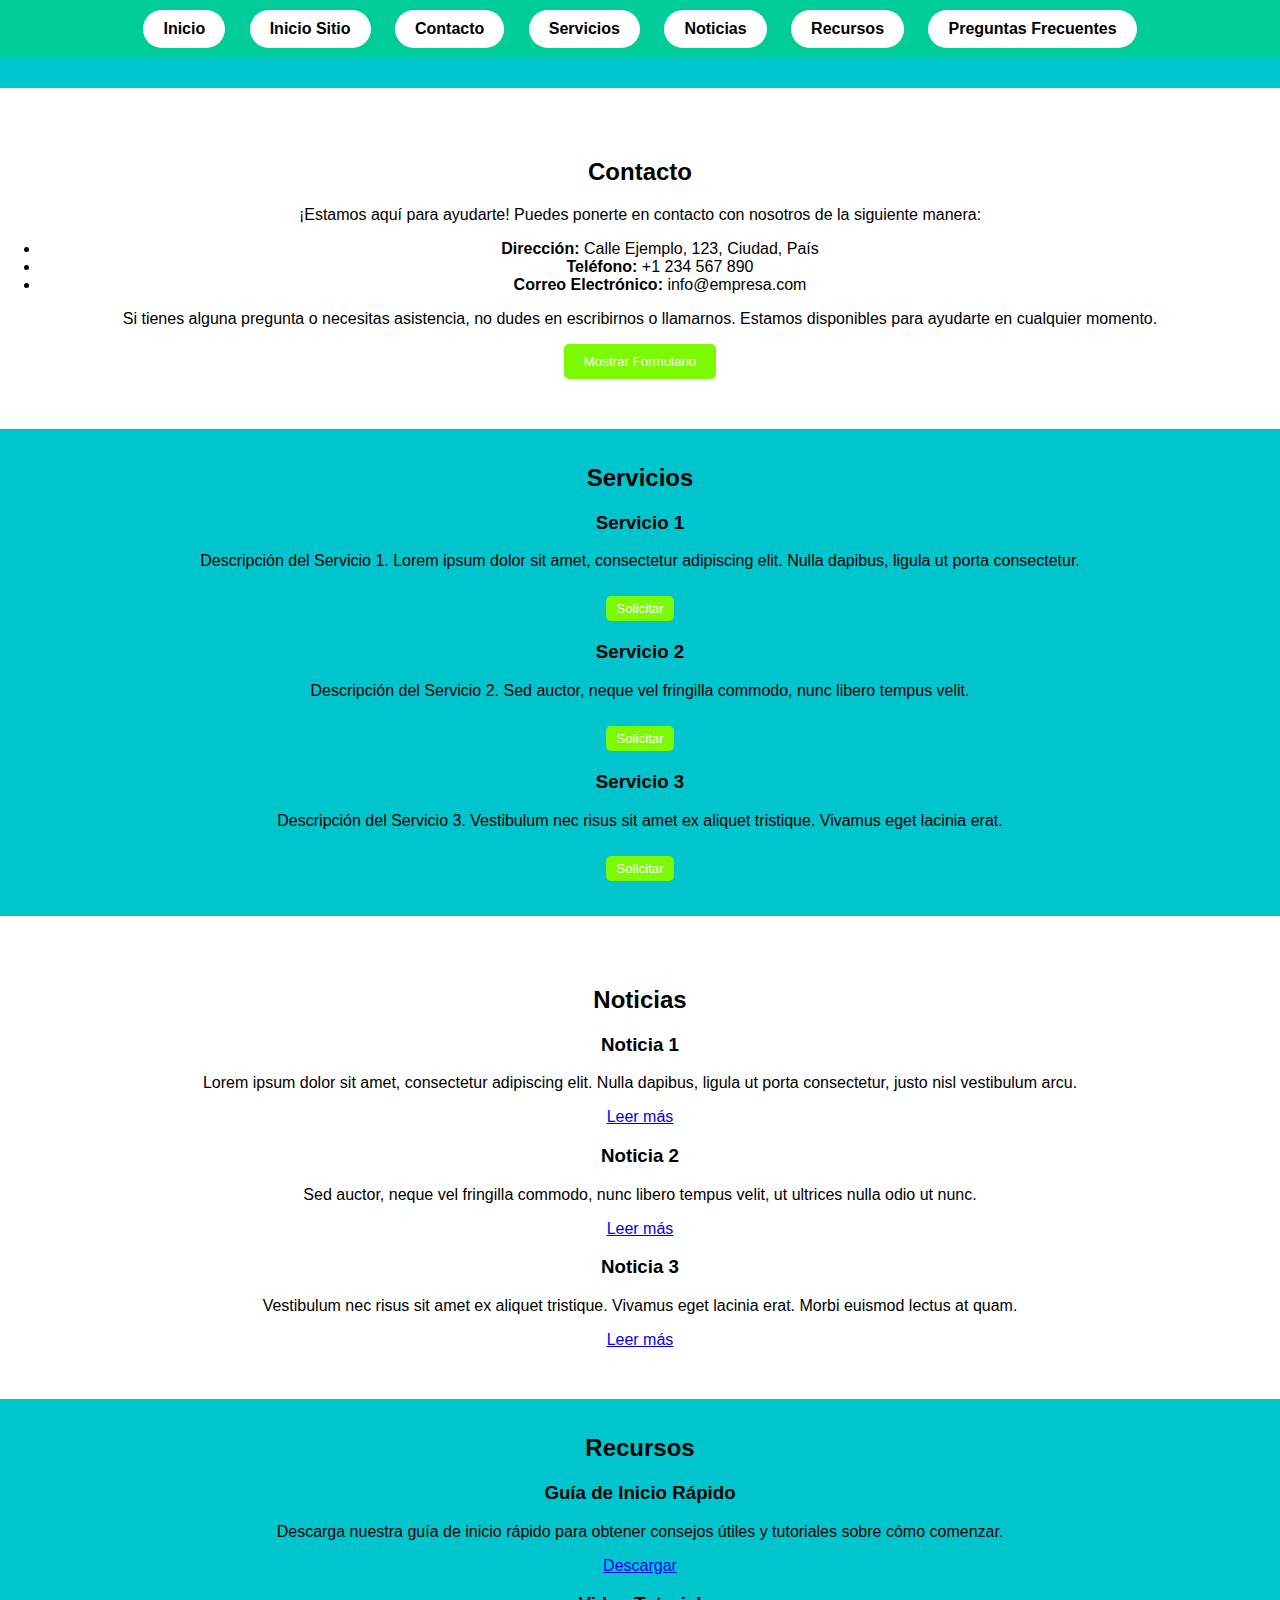
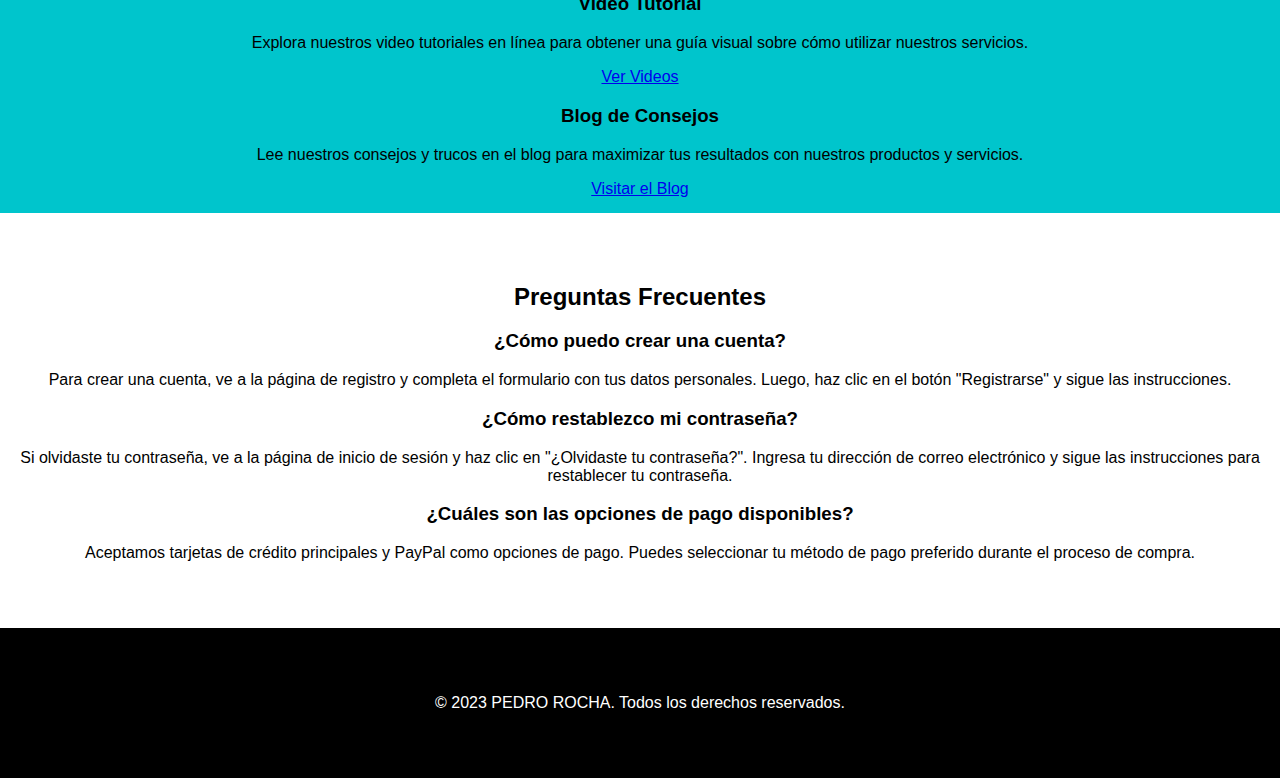
<file: ejercicio10.html>
<!DOCTYPE html>
<html lang="es">
<head>
    <meta charset="UTF-8">
    <meta name="viewport" content="width=device-width, initial-scale=1.0">
    <link rel="stylesheet" href="sitio_web.css">
    <title>Nombre de la Empresa</title>
</head>
<body>
    <header id="encabezado">
        <nav id="menu">
            <ul>
                <li><a href="index.html">Inicio</a></li>
                <li><a href="#inicio">Inicio Sitio</a></li>
                <li><a href="#contacto">Contacto</a></li>
                <li><a href="#servicios">Servicios</a></li>
                <li><a href="#noticias">Noticias</a></li>
                <li><a href="#recursos">Recursos</a></li>
                <li><a href="#preguntas-frecuentes">Preguntas Frecuentes</a></li>
            </ul>
        </nav>
    </header>

    <section id="inicio" class="seccion-verde">
        <!-- Contenido de la sección de Inicio -->
    </section>
    <section id="contacto" class="seccion-blanca">
        <div class="contenedor">
            <h2>Contacto</h2>
            <p>¡Estamos aquí para ayudarte! Puedes ponerte en contacto con nosotros de la siguiente manera:</p>
            <ul>
                <li><strong>Dirección:</strong> Calle Ejemplo, 123, Ciudad, País</li>
                <li><strong>Teléfono:</strong> +1 234 567 890</li>
                <li><strong>Correo Electrónico:</strong> info@empresa.com</li>
            </ul>
            <p>Si tienes alguna pregunta o necesitas asistencia, no dudes en escribirnos o llamarnos. Estamos disponibles para ayudarte en cualquier momento.</p>
    
            <button id="mostrarFormulario" class="boton">Mostrar Formulario</button>
    
            <div id="formularioConsulta" style="display: none;">
                <!-- Aquí coloca tu formulario de consulta -->
                <form>
                    <label for="nombre">Nombre:</label>
                    <input type="text" id="nombre" name="nombre">
    
                    <label for="correo">Correo Electrónico:</label>
                    <input type="email" id="correo" name="correo">
    
                    <label for="mensaje">Mensaje:</label>
                    <textarea id="mensaje" name="mensaje" rows="4"></textarea>
    
                    <input type="submit" value="Enviar">
                </form>
            </div>
        </div>
    </section>
    

    <section id="servicios" class="seccion-verde">
        <div class="contenedor">
            <h2>Servicios</h2>
            <div class="servicio">
                <h3>Servicio 1</h3>
                <p>Descripción del Servicio 1. Lorem ipsum dolor sit amet, consectetur adipiscing elit. Nulla dapibus, ligula ut porta consectetur.</p>
                <button class="boton-solicitar">Solicitar</button>
            </div>
            <div class="servicio">
                <h3>Servicio 2</h3>
                <p>Descripción del Servicio 2. Sed auctor, neque vel fringilla commodo, nunc libero tempus velit.</p>
                <button class="boton-solicitar">Solicitar</button>
            </div>
            <div class="servicio">
                <h3>Servicio 3</h3>
                <p>Descripción del Servicio 3. Vestibulum nec risus sit amet ex aliquet tristique. Vivamus eget lacinia erat.</p>
                <button class="boton-solicitar">Solicitar</button>
            </div>
        </div>
    </section>
    

    <section id="noticias" class="seccion-blanca">
        <div class="contenedor">
            <h2>Noticias</h2>
            <div class="noticia">
                <h3>Noticia 1</h3>
                <p>Lorem ipsum dolor sit amet, consectetur adipiscing elit. Nulla dapibus, ligula ut porta consectetur, justo nisl vestibulum arcu.</p>
                <a href="#">Leer más</a>
            </div>
            <div class="noticia">
                <h3>Noticia 2</h3>
                <p>Sed auctor, neque vel fringilla commodo, nunc libero tempus velit, ut ultrices nulla odio ut nunc.</p>
                <a href="#">Leer más</a>
            </div>
            <div class="noticia">
                <h3>Noticia 3</h3>
                <p>Vestibulum nec risus sit amet ex aliquet tristique. Vivamus eget lacinia erat. Morbi euismod lectus at quam.</p>
                <a href="#">Leer más</a>
            </div>
        </div>
    </section>
    

    <section id="recursos" class="seccion-verde">
        <div class="contenedor">
            <h2>Recursos</h2>
            <div class="recurso">
                <h3>Guía de Inicio Rápido</h3>
                <p>Descarga nuestra guía de inicio rápido para obtener consejos útiles y tutoriales sobre cómo comenzar.</p>
                <a href="#">Descargar</a>
            </div>
            <div class="recurso">
                <h3>Video Tutorial</h3>
                <p>Explora nuestros video tutoriales en línea para obtener una guía visual sobre cómo utilizar nuestros servicios.</p>
                <a href="#">Ver Videos</a>
            </div>
            <div class="recurso">
                <h3>Blog de Consejos</h3>
                <p>Lee nuestros consejos y trucos en el blog para maximizar tus resultados con nuestros productos y servicios.</p>
                <a href="#">Visitar el Blog</a>
            </div>
        </div>
    </section>
    

    <section id="preguntas-frecuentes" class="seccion-blanca">
        <div class="contenedor">
            <h2>Preguntas Frecuentes</h2>
            <div class="pregunta-frecuente">
                <h3>¿Cómo puedo crear una cuenta?</h3>
                <p>Para crear una cuenta, ve a la página de registro y completa el formulario con tus datos personales. Luego, haz clic en el botón "Registrarse" y sigue las instrucciones.</p>
            </div>
            <div class="pregunta-frecuente">
                <h3>¿Cómo restablezco mi contraseña?</h3>
                <p>Si olvidaste tu contraseña, ve a la página de inicio de sesión y haz clic en "¿Olvidaste tu contraseña?". Ingresa tu dirección de correo electrónico y sigue las instrucciones para restablecer tu contraseña.</p>
            </div>
            <div class="pregunta-frecuente">
                <h3>¿Cuáles son las opciones de pago disponibles?</h3>
                <p>Aceptamos tarjetas de crédito principales y PayPal como opciones de pago. Puedes seleccionar tu método de pago preferido durante el proceso de compra.</p>
            </div>
        </div>
    </section>
    
    <footer id="pie-de-pagina" class="seccion-negra">
        <div class="contenedor">
            <p>&copy; 2023 PEDRO ROCHA. Todos los derechos reservados.</p>
        </div>
    </footer>

    <script src="scroll.js"></script>
</body>
</html>
</file>
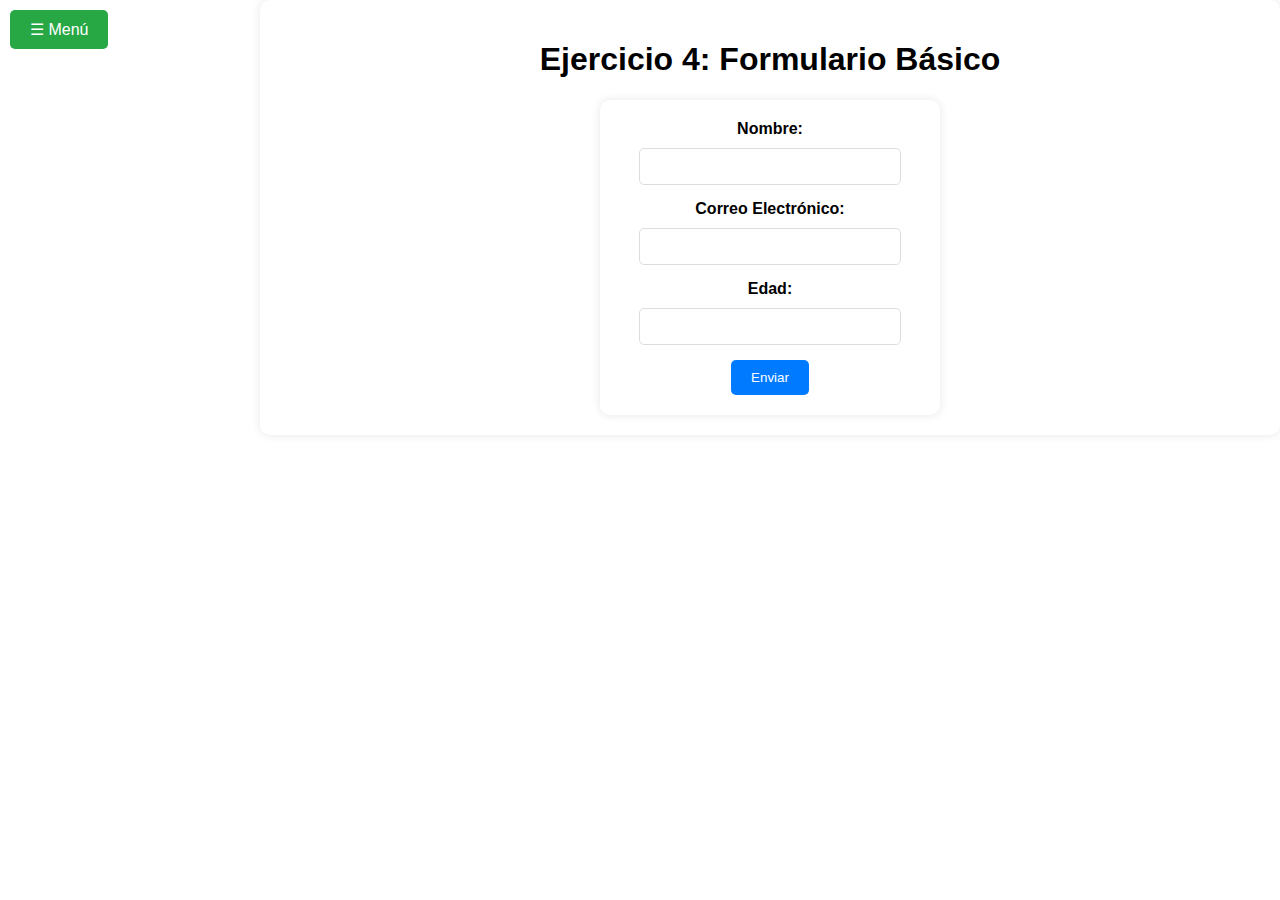
<file: ejercicio4.html>
<!DOCTYPE html>
<html lang="es">

<head>
    <meta charset="UTF-8">
    <meta name="viewport" content="width=device-width, initial-scale=1.0">
    <link rel="stylesheet" href="styles.css">
    <title>Ejercicio 4</title>
</head>

<body>
    <div id="menu">
        <ul>
            <li><a href="index.html">Inicio</a></li>
            <li><a href="ejercicio1.html">Ejercicio 1</a></li>
            <li><a href="ejercicio2.html">Ejercicio 2</a></li>
            <li><a href="ejercicio3.html">Ejercicio 3</a></li>
            <li><a href="ejercicio4.html">Ejercicio 4</a></li>
            <li><a href="ejercicio5.html">Ejercicio 5</a></li>
            <li><a href="ejercicio6.html">Ejercicio 6</a></li>
            <li><a href="ejercicio7.html">Ejercicio 7</a></li>
            <li><a href="ejercicio8.html">Ejercicio 8</a></li>
            <li><a href="ejercicio9.html">Ejercicio 9</a></li>
            <li><a href="ejercicio10.html">Ejercicio 10</a></li>
        </ul>
    </div>

    <div class="menu-btn" onclick="toggleMenu()">&#9776; Menú</div>

    <div class="contenido">
        <h1>Ejercicio 4: Formulario Básico</h1>
        <div id="formularioConsulta">

            <form>
                <label for="nombre">Nombre:</label>
                <input type="text" id="nombre" name="nombre" required><br>

                <label for="email">Correo Electrónico:</label>
                <input type="email" id="email" name="email" required><br>

                <label for="edad">Edad:</label>
                <input type="number" id="edad" name="edad" required><br>

                <form onsubmit="return mostrarMensaje()">
                    <!-- Campos del formulario -->
                    <input type="submit" value="Enviar">
                </form>
            
                
            </form>
            
            
        </div>
    </div>

    <script src="script.js"></script>
</body>

</html>
</file>
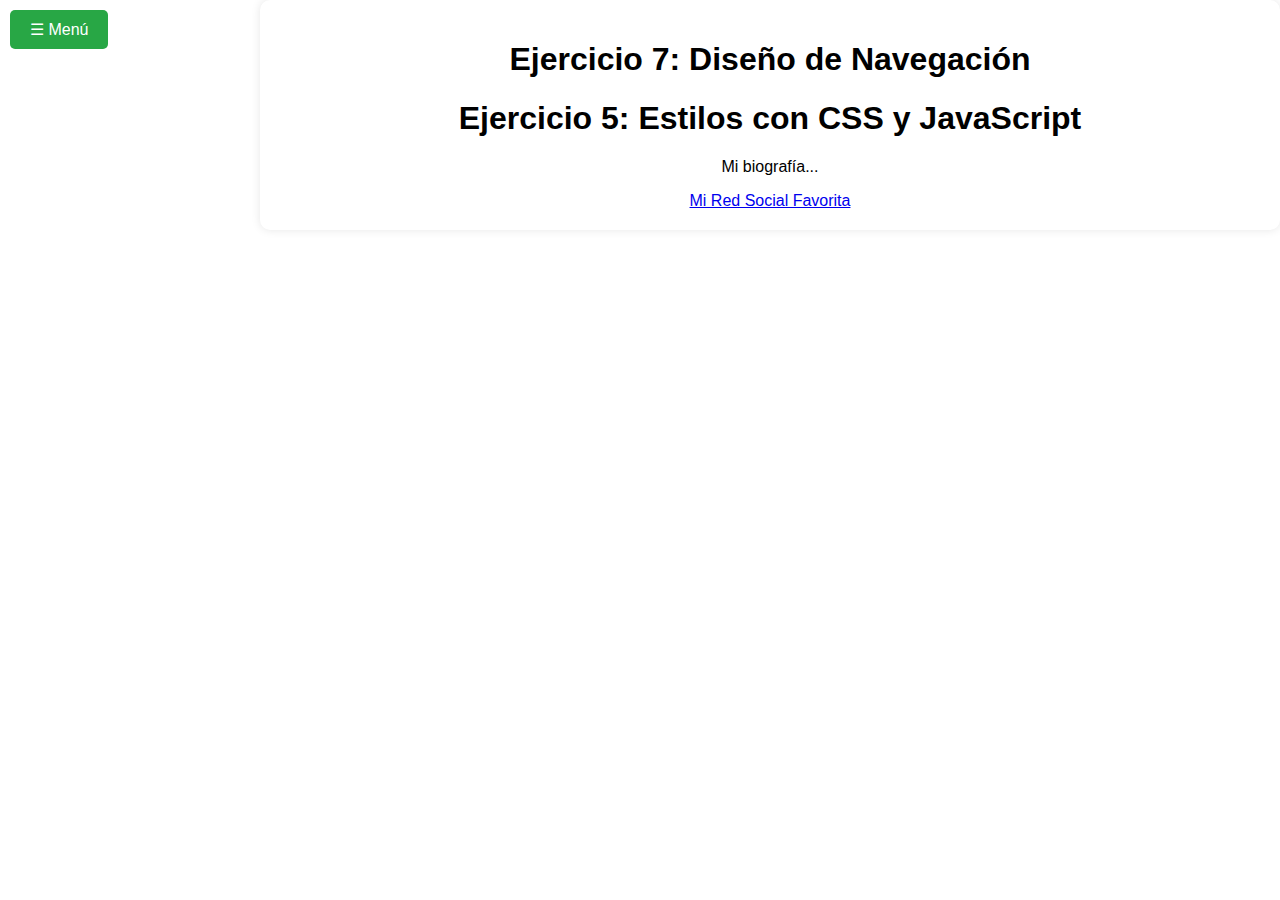
<file: ejercicio7.html>
<!DOCTYPE html>
<html lang="es">

<head>
    <meta charset="UTF-8">
    <meta name="viewport" content="width=device-width, initial-scale=1.0">
    <link rel="stylesheet" href="styles.css">
    <title>Ejercicio 7</title>
</head>

<body>
    <div id="menu">
        <ul>
            <li><a href="index.html">Inicio</a></li>
            <li><a href="#ejercicio5">Ejercicio 5</a></li>
            <li><a href="#redes-sociales">Redes Sociales</a></li>
        </ul>
    </div>

    <div class="menu-btn" onclick="toggleMenu()">&#9776; Menú</div>

    <div class="contenido">
        <h1>Ejercicio 7: Diseño de Navegación</h1>
        <div id="ejercicio5">
            <h1>Ejercicio 5: Estilos con CSS y JavaScript</h1>
            <p>Mi biografía...</p>
        </div>
        <div id="redes-sociales">
            <a href="https://www.redsocial.com">Mi Red Social Favorita</a>
        </div>
    </div>

    <script src="script.js"></script>
</body>

</html>
</file>
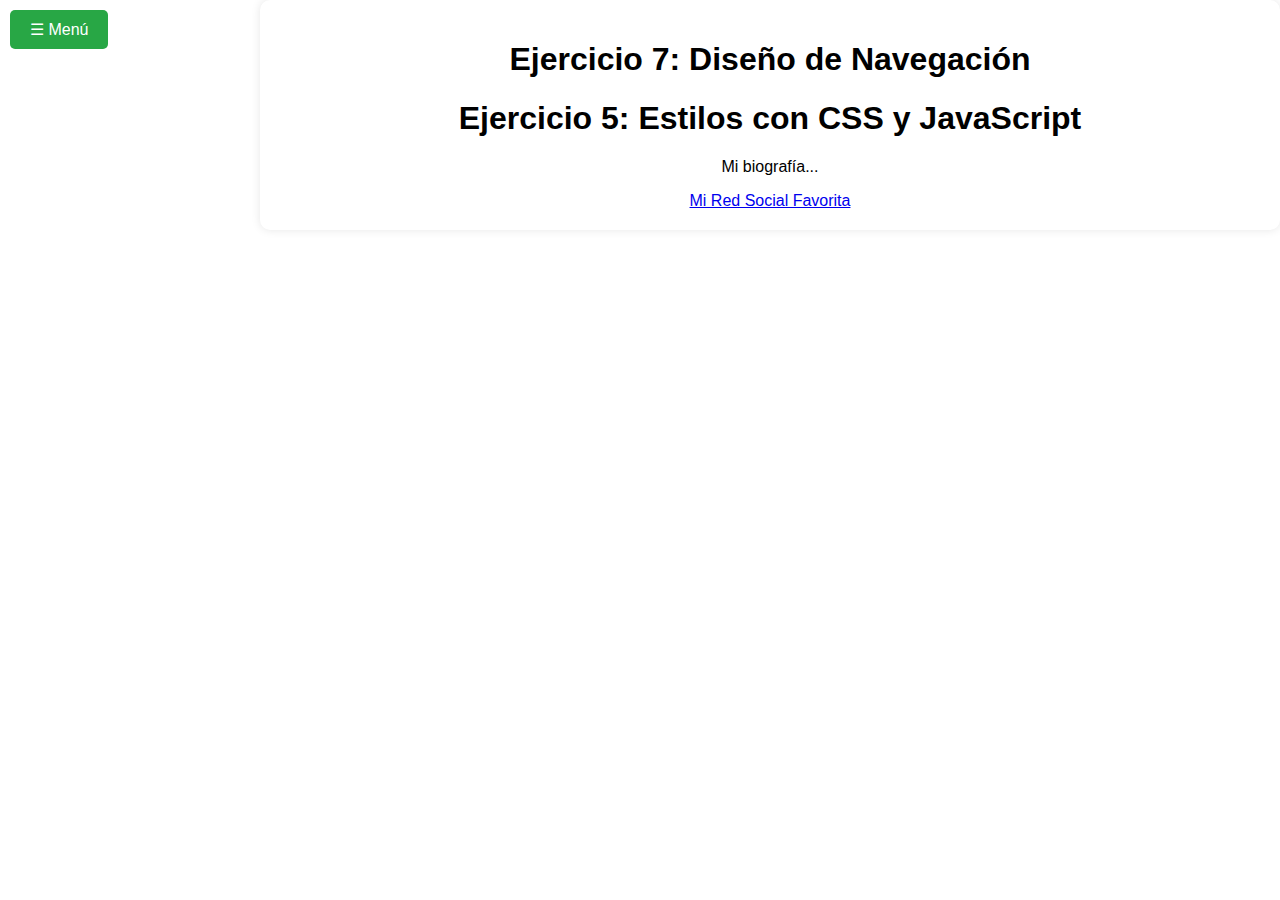
<file: ejercicio8.html>
<!DOCTYPE html>
<html lang="es">

<head>
    <meta charset="UTF-8">
    <meta name="viewport" content="width=device-width, initial-scale=1.0">
    <link rel="stylesheet" href="styles.css">
    <title>Ejercicio 8</title>
</head>

<body>
    <div id="menu">
        <ul>
            <li><a href="index.html">Inicio</a></li>
            <li><a href="#ejercicio5">Ejercicio 5</a></li>
            <li><a href="#redes-sociales">Redes Sociales</a></li>
        </ul>
    </div>

    <div class="menu-btn" onclick="toggleMenu()">&#9776; Menú</div>

    <div class="contenido">
        <h1>Ejercicio 7: Diseño de Navegación</h1>
        <div id="ejercicio5">
            <h1>Ejercicio 5: Estilos con CSS y JavaScript</h1>
            <p>Mi biografía...</p>
        </div>
        <div id="redes-sociales">
            <a href="https://www.redsocial.com">Mi Red Social Favorita</a>
        </div>
    </div>
    <script src="script.js"></script>
</body>

</html>
</file>
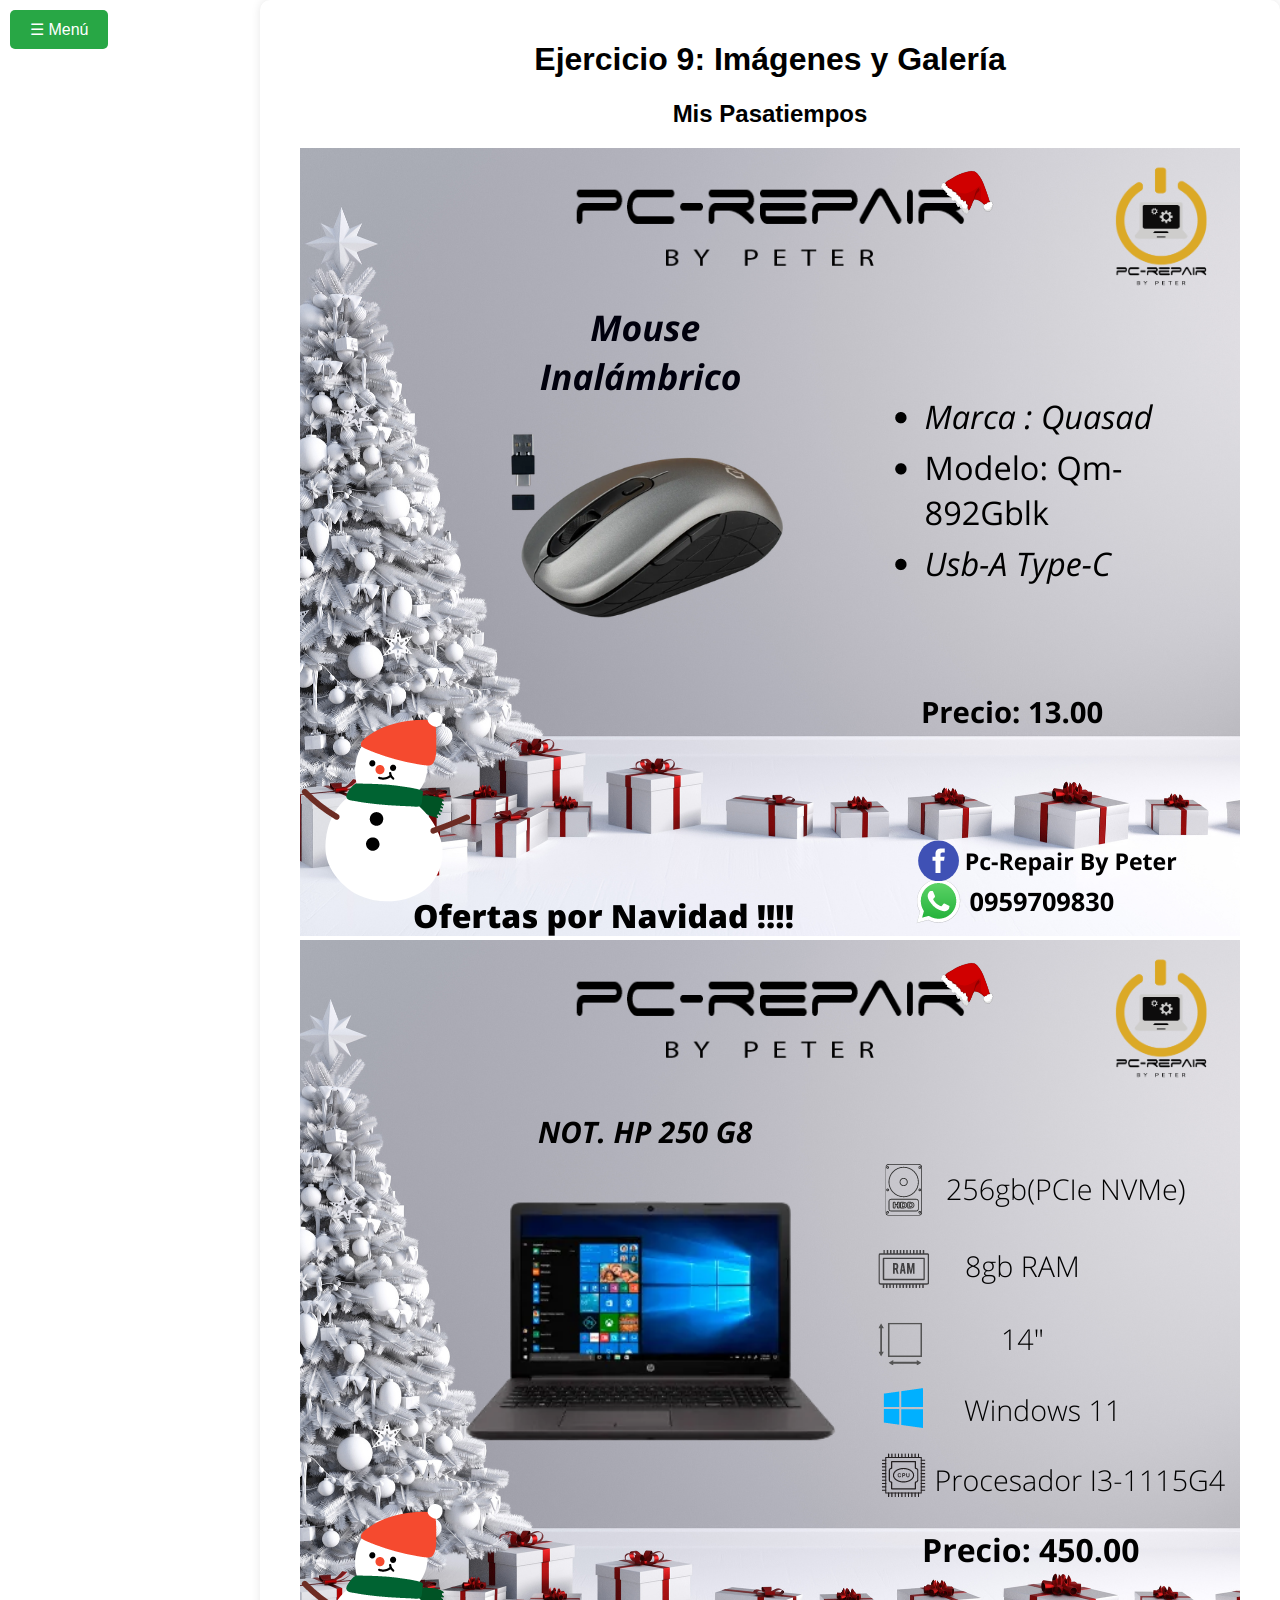
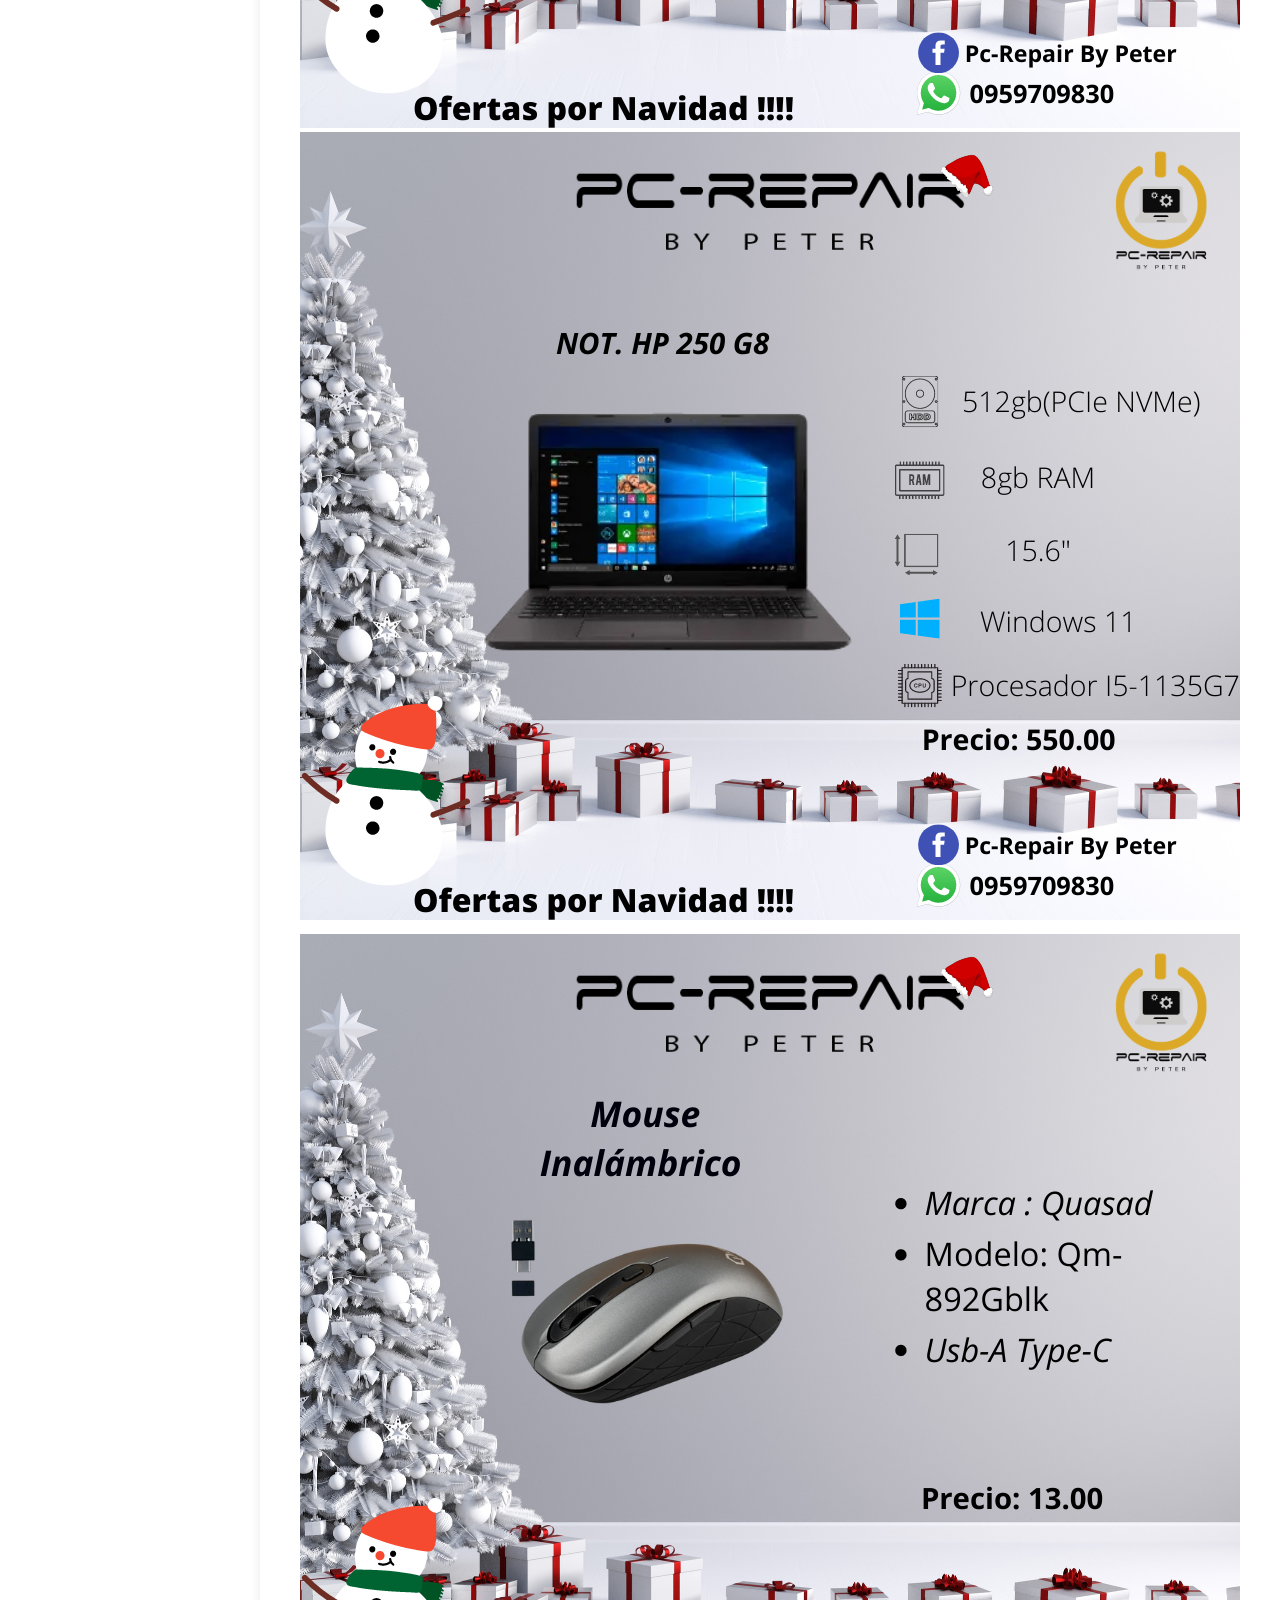
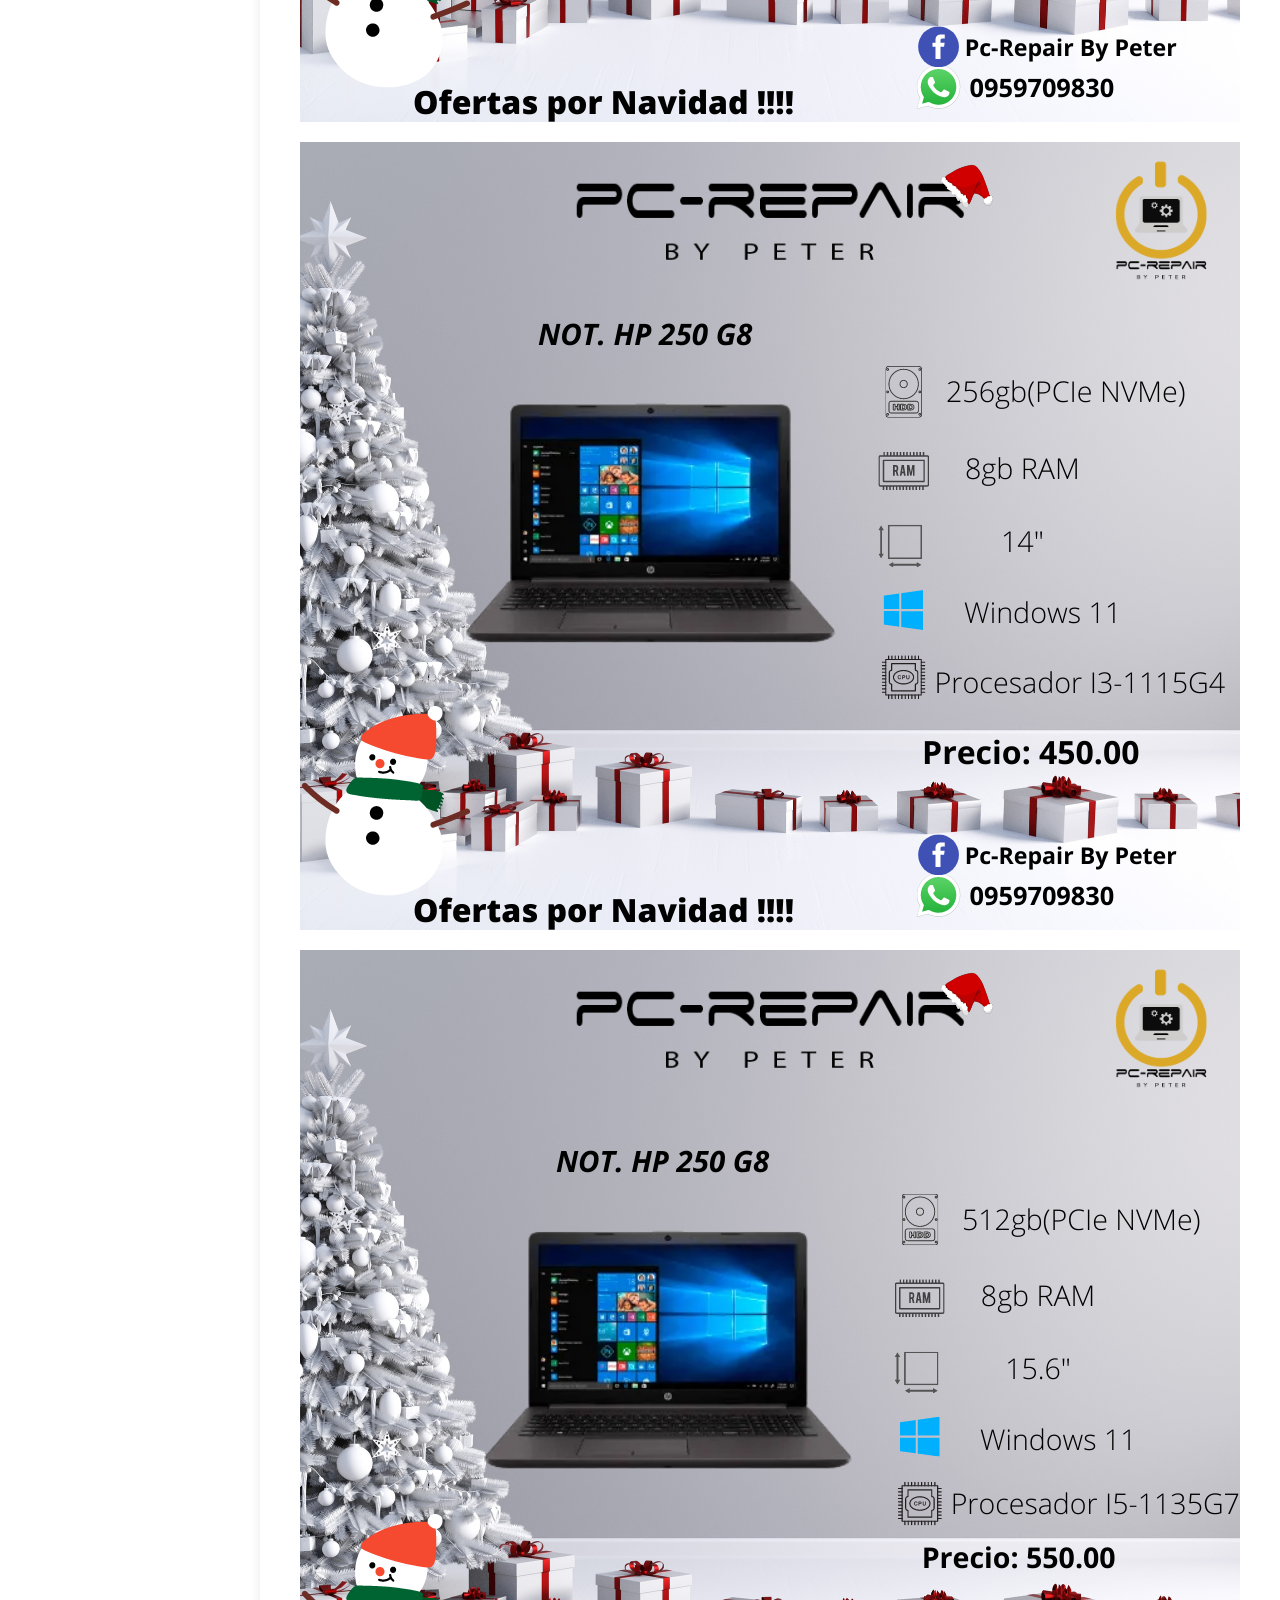
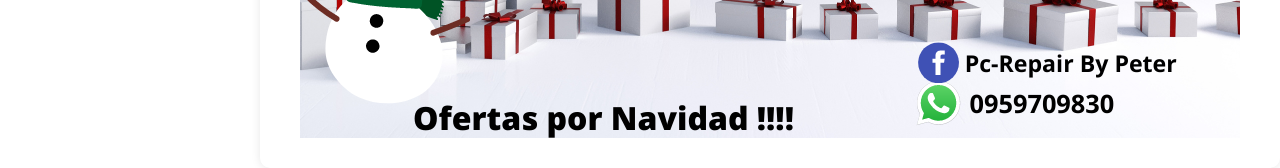
<file: ejercicio9.html>
<!DOCTYPE html>
<html lang="es">

<head>
    <meta charset="UTF-8">
    <meta name="viewport" content="width=device-width, initial-scale=1.0">
    <link rel="stylesheet" href="styles.css">
    <title>Ejercicio 9</title>
</head>

<body>
    <div id="menu">
        <ul>
            <li><a href="index.html">Inicio</a></li>
            <li><a href="#pasatiempos">Pasatiempos</a></li>
            <li><a href="#galeria">Galería</a></li>
        </ul>
    </div>

    <div class="menu-btn" onclick="toggleMenu()">&#9776; Menú</div>

    <div class="contenido">
        <h1>Ejercicio 9: Imágenes y Galería</h1>
        <div id="pasatiempos">
            <h2>Mis Pasatiempos</h2>
            <img src="hobby1.png" alt="Pasatiempo 1">
            <img src="hobby2.png" alt="Pasatiempo 2">
            <img src="hobby3.png" alt="Pasatiempo 3">
        </div>
        <div id="galeria" class="galeria">
            <img src="hobby1.png" alt="Pasatiempo 1">
            <img src="hobby2.png" alt="Pasatiempo 2">
            <img src="hobby3.png" alt="Pasatiempo 3">
        </div>
    </div>

    <script src="script.js"></script>
</body>

</html>
</file>
<file: sitio_web.css>
/* Estilos generales */
body {
    font-family: Arial, sans-serif;
    margin: 0;
    padding: 0;
}

/* Estilos para el encabezado */
#encabezado {
    background-color: #00cc99; /* Verde claro */
    text-align: center;
    padding: 10px 0;
}

/* Estilos para el menú */
#menu ul {
    list-style: none;
    margin: 0;
    padding: 0;
}

#menu ul li {
    display: inline;
    margin: 0 10px;
}

#menu ul li a {
    text-decoration: none;
    color: #000; /* Negro */
    font-weight: bold;
    padding: 10px 20px;
    border-radius: 20px;
    background-color: #fff; /* Blanco */
    transition: background-color 0.3s ease;
    display: inline-block;
}

#menu ul .desplegable {
    position: relative;
}

#menu ul .desplegable .submenu {
    display: none;
    position: absolute;
    background-color: #fff;
    border: 1px solid #ccc;
    border-radius: 10px;
    padding: 10px;
    z-index: 1;
    top: 100%;
    left: 0;
}

#menu ul .desplegable:hover .submenu {
    display: block;
}

#menu ul .submenu li {
    display: block;
    margin: 5px 0;
}

#menu ul .submenu li a {
    color: #333;
    font-weight: normal;
}

#menu ul li a:hover {
    background-color: #ff9900; /* Color de fondo al pasar el ratón */
}

/* Estilos para las secciones */
.seccion-verde {
    background-color: #00c5cc; /* Verde claro */
    text-align: center;
    padding: 15px 0;
}

.seccion-blanca {
    background-color: #fff; /* Blanco */
    text-align: center;
    padding: 50px 0;
}

.seccion-negra {
    background-color: #000; /* Negro */
    color: #fff; /* Blanco */
    text-align: center;
    padding: 50px 0;
}
/* Estilos para el botón */
.boton {
    background-color: #7bfa04; /* Color de fondo del botón */
    color: #fff; /* Color de texto del botón */
    padding: 10px 20px;
    border: none;
    border-radius: 5px;
    cursor: pointer;
}

/* Estilos para el formulario de consulta */
#formularioConsulta form {
    background-color: #f9f9f9; /* Color de fondo del formulario */
    padding: 20px;
    border-radius: 10px;
    border: 1px solid #ccc;
    box-shadow: 0 0 10px rgba(0, 0, 0, 0.2);
    max-width: 400px;
    margin: 0 auto;
    text-align: center; /* Centro el contenido del formulario */
}

#formularioConsulta form label {
    display: block;
    margin-bottom: 5px;
}

#formularioConsulta form input[type="text"],
#formularioConsulta form input[type="email"] {
    width: 80%;
    padding: 10px;
    margin: 0 auto; /* Centra los campos horizontalmente */
    border: 1px solid #ccc;
    border-radius: 5px;
    display: block; /* Asegura que cada campo esté en una línea separada */
}

#formularioConsulta form textarea {
    width: 80%;
    padding: 10px;
    margin: 0 auto; /* Centra el textarea horizontalmente */
    border: 1px solid #ccc;
    border-radius: 5px;
    display: block; /* Asegura que el textarea esté en una línea separada */
    resize: none; /* Evita que se pueda redimensionar el textarea */
}

#formularioConsulta form input[type="submit"] {
    background-color: #7bfa04; /* Color de fondo del botón de enviar */
    color: #fff; /* Color del texto del botón de enviar */
    padding: 10px 20px;
    border: none;
    border-radius: 5px;
    cursor: pointer;
    display: block; /* Asegura que el botón esté en una línea separada */
    margin: 0 auto; /* Centra el botón horizontalmente */
}

#formularioConsulta form input[type="submit"]:hover {
    background-color: #ff9900; /* Color de fondo del botón de enviar al pasar el ratón */
}
/*Servicios */
/* Estilos para los botones "Solicitar" */
.boton-solicitar {
    background-color: #7bfa04; /* Color de fondo del botón */
    color: #fff; /* Color del texto del botón */
    padding: 5px 10px; /* Ajusta el tamaño del botón */
    border: none;
    border-radius: 5px;
    cursor: pointer;
    margin-top: 10px; /* Márgen superior para separar los botones */
    float: center; /* Coloca los botones a la derecha */
}

/* Estilos para separar los servicios */
.servicio {
    clear: both; /* Evita que los elementos floten alrededor de los servicios */
    margin-bottom: 20px; /* Márgen inferior para separar los servicios */
}
</file>
<file: styles.css>
/* Estilos generales */
body {
    font-family: Arial, sans-serif;
    margin: 0;
    padding: 0;
}

/* Estilos para el menú */
#menu {
    position: fixed;
    left: -250px; /* Inicialmente oculto fuera de la pantalla */
    top: 0;
    height: 100%;
    width: 250px;
    background-color: #28a745; /* Verde claro para el fondo del menú */
    padding-top: 20px;
    text-align: center;
    overflow-y: auto;
    z-index: 1;
    transition: left 0.3s ease; /* Agregamos una transición para animar el desplazamiento del menú */
}

#menu.open {
    left: 0; /* Mostrar el menú moviéndolo a la posición 0 */
}

#menu ul {
    list-style: none;
    padding: 0;
}

#menu ul li {
    margin-bottom: 10px;
}

#menu ul li a {
    text-decoration: none;
    color: #fff;
    font-weight: bold;
    padding: 10px;
    border-radius: 5px;
    transition: background-color 0.3s ease;
    display: block;
}

#menu ul li a:hover {
    background-color: #218838; /* Color de fondo al pasar el ratón, un tono más oscuro de verde */
}

/* Estilos para el botón de menú */
.menu-btn {
    position: fixed;
    left: 10px;
    top: 10px;
    cursor: pointer;
    z-index: 2;
    display: block;
    background-color: #28a745; /* Color verde claro para el botón */
    color: #fff;
    padding: 10px 20px;
    border-radius: 5px;
    transition: background-color 0.3s ease;
}

.menu-btn:hover {
    background-color: #218838; /* Cambia el color del botón al pasar el ratón */
}

/* Estilos para el contenido */
.contenido {
    margin-left: 260px;
    padding: 20px;
    background-color: #fff;
    border-radius: 10px;
    box-shadow: 0 0 10px rgba(0, 0, 0, 0.1);
}
/* Estilos para la tabla */
table {
    width: 100%;
    border-collapse: collapse;
    margin-top: 20px;
}

th, td {
    border: 1px solid #ddd;
    padding: 10px;
    text-align: left;
}

th {
    background-color: #f2f2f2; /* Color de fondo para las celdas de encabezado */
}
/* Estilos para el formulario de consulta */
#formularioConsulta form {
    max-width: 300px;
    margin: 0 auto;
    text-align: center;
    padding: 20px;
    border-radius: 10px;
    box-shadow: 0 0 10px rgba(0, 0, 0, 0.1);
}

#formularioConsulta form label {
    display: block;
    margin-bottom: 10px;
    font-weight: bold;
}

#formularioConsulta form input[type="text"],
#formularioConsulta form input[type="email"],
#formularioConsulta form input[type="number"] {
    width: 80%;
    padding: 10px;
    margin-bottom: 15px;
    border: 1px solid #ddd;
    border-radius: 5px;
}

#formularioConsulta form input[type="submit"] {
    background-color: #007bff;
    color: #fff;
    border: none;
    padding: 10px 20px;
    border-radius: 5px;
    cursor: pointer;
    transition: background-color 0.3s ease;
}

#formularioConsulta form input[type="submit"]:hover {
    background-color: #0056b3;
}
/* Estilos para el contenido */
.contenido {
    padding: 20px;
    text-align: center;
}

/* Estilos cambiados por JavaScript */
.cambiado {
    background-color: #ffcc00; /* Fondo amarillo */
    color: #333; /* Texto negro */
    font-size: 24px; /* Tamaño de fuente más grande */
}
/* Estilos para el contenido */
.contenido2 {
    text-align: center;
}

/* Estilos para la caja */
.caja {
    width: 300px;
    height: 200px;
    border: 2px solid #007bff; /* Borde azul */
    background-color: #f0f0f0; /* Fondo gris claro */
    display: flex;
    justify-content: center;
    align-items: center;
    font-weight: bold;
    font-size: 20px;
}

/* Estilos para la barra de navegación */
#menu ul {
    list-style: none;
    padding: 0;
    background-color: #007bff; /* Fondo azul para la barra de navegación */
}

#menu ul li {
    display: inline;
    margin: 0 20px;
}

#menu ul li a {
    text-decoration: none;
    color: #fff; /* Texto blanco para los enlaces de navegación */
    font-weight: bold;
    font-size: 18px;
    transition: color 0.3s ease; /* Agregamos una transición para cambiar el color al pasar el ratón */
}

#menu ul li a:hover {
    color: #ff9900; /* Color de texto al pasar el ratón, un tono de naranja */
}
@media screen and (max-width: 768px) {
    #menu ul {
        display: none;
    }

    .menu-btn {
        display: block;
    }

    .contenido {
        padding-top: 60px;
    }

    #menu ul.open {
        display: block;
    }
}

/* Estilos para las imágenes de la galería */
.galeria {
    display: flex;
    flex-wrap: wrap;
    justify-content: center;
}

.galeria img {
    margin: 10px;
    cursor: pointer;
}

/* Estilos para la ventana emergente */
.modal {
    display: none;
    position: fixed;
    z-index: 1;
    left: 0;
    top: 0;
    width: 100%;
    height: 100%;
    overflow: auto;
    background-color: rgba(0, 0, 0, 0.9);
}

.modal-content {
    margin: 10% auto;
    display: block;
    width: 80%;
    max-width: 700px;
}

.modal-content img {
    width: 100%;
    height: auto;
    margin: 15px 0;
}
</file>
